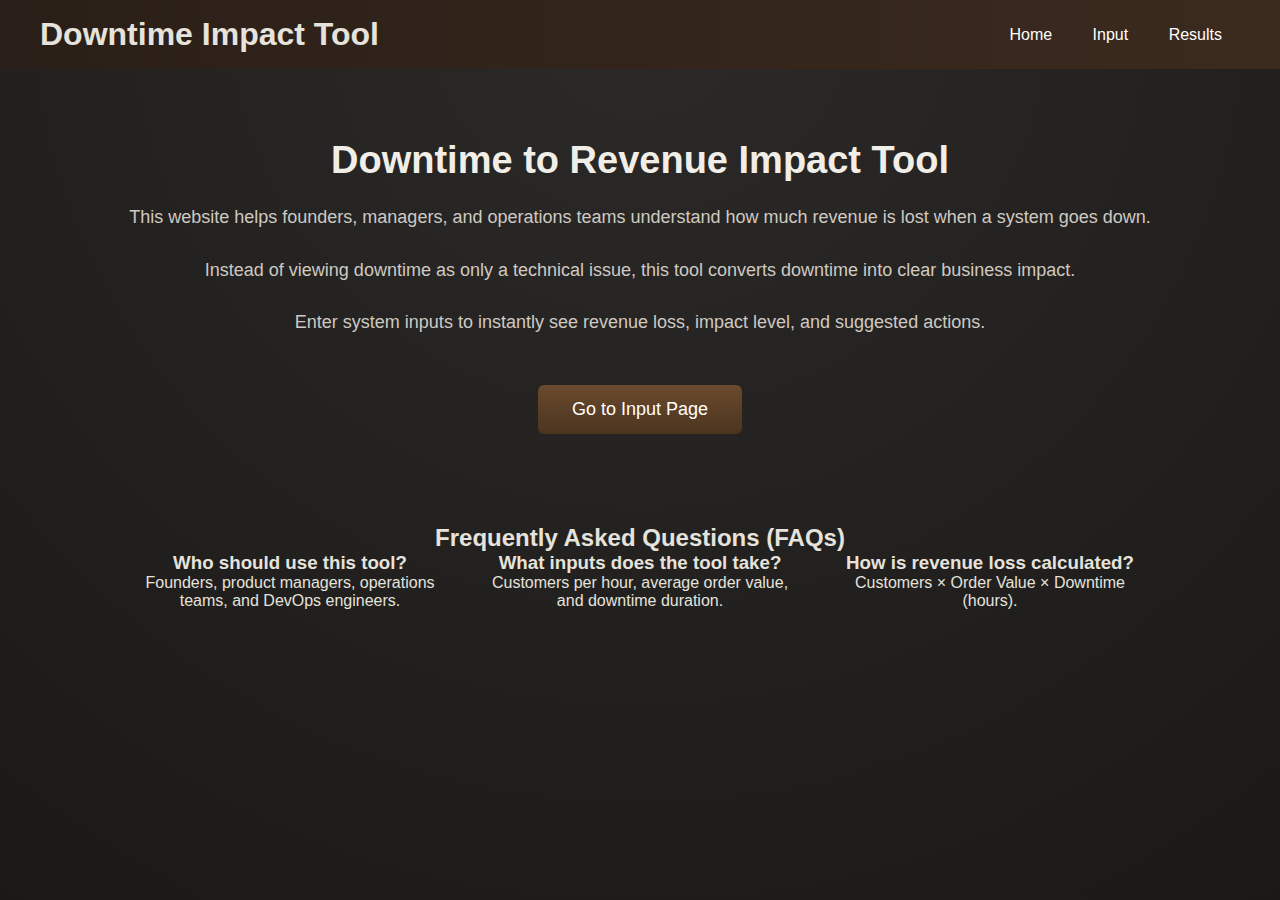
<file: index.html>
<!DOCTYPE html>
<html lang="en">
<head>
    <title>Downtime Impact Tool</title>
    <link rel="stylesheet" href="style.css">
</head>
<body>

<div class="navbar">
    <h1>Downtime Impact Tool</h1>
    <div>
        <a href="index.html">Home</a>
        <a href="input.html">Input</a>
        <a href="result.html">Results</a>
    </div>
</div>

<div class="container">
    <h1 class="main-title">Downtime to Revenue Impact Tool</h1>

    <p class="subtitle">
        This website helps founders, managers, and operations teams understand how much revenue is lost when a system goes down.
    </p>

    <p class="subtitle">
        Instead of viewing downtime as only a technical issue, this tool converts downtime into clear business impact.
    </p>

    <p class="subtitle">
        Enter system inputs to instantly see revenue loss, impact level, and suggested actions.
    </p>

    <a href="input.html" class="primary-btn">Go to Input Page</a>

    <!-- FAQ -->
    <section class="faq">
        <h2>Frequently Asked Questions (FAQs)</h2>

        <div class="faq-grid">
            <div>
                <h3>Who should use this tool?</h3>
                <p>Founders, product managers, operations teams, and DevOps engineers.</p>
            </div>

            <div>
                <h3>What inputs does the tool take?</h3>
                <p>Customers per hour, average order value, and downtime duration.</p>
            </div>

            <div>
                <h3>How is revenue loss calculated?</h3>
                <p>Customers × Order Value × Downtime (hours).</p>
            </div>
        </div>
    </section>
</div>

</body>
</html>
</file>
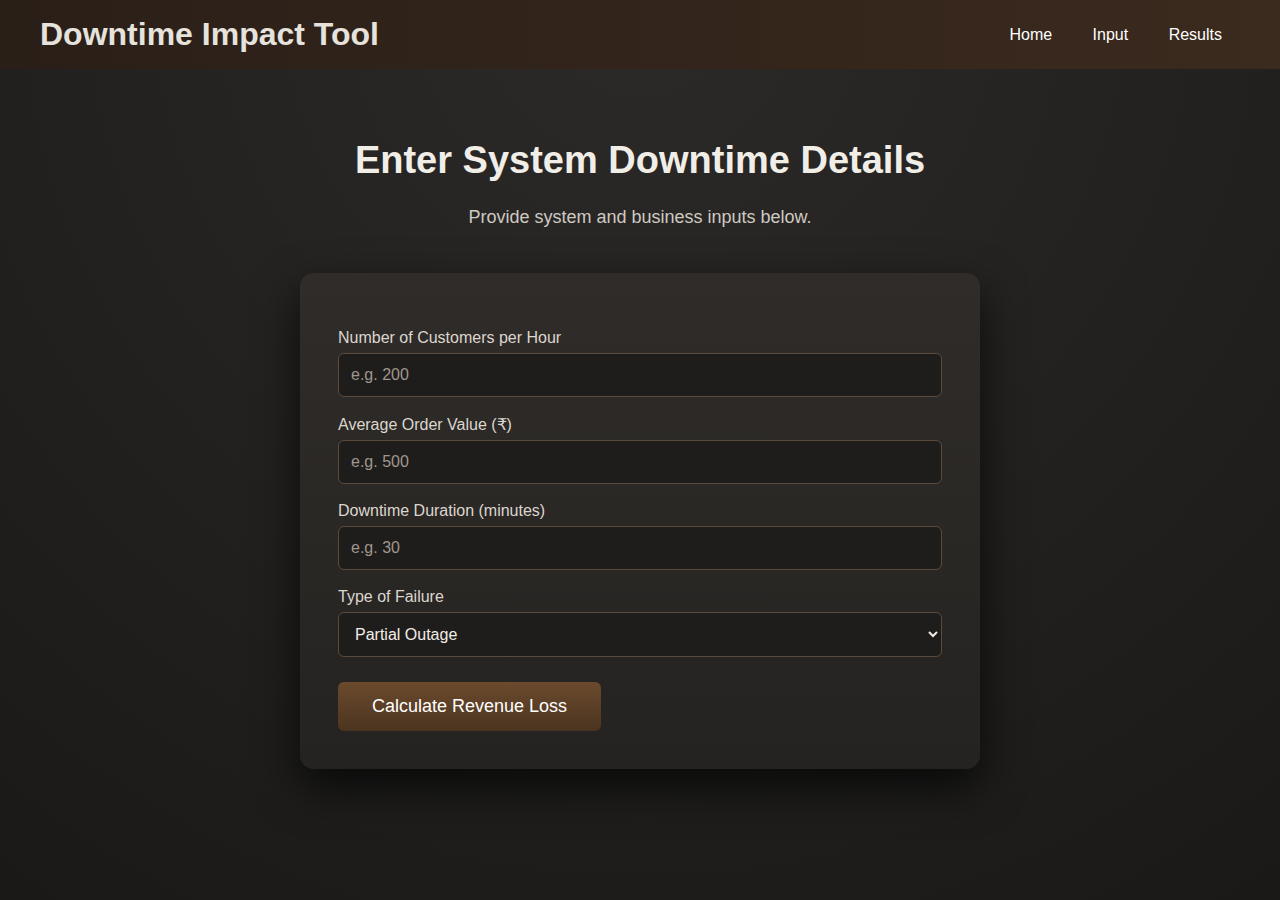
<file: input.html>
<!DOCTYPE html>
<html lang="en">
<head>
    <title>Input Details</title>
    <link rel="stylesheet" href="style.css">
</head>
<body>

<div class="navbar">
    <h1>Downtime Impact Tool</h1>
    <div>
        <a href="index.html">Home</a>
        <a href="input.html">Input</a>
        <a href="result.html">Results</a>
    </div>
</div>

<div class="container">
    <h1 class="main-title">Enter System Downtime Details</h1>
    <p class="subtitle">Provide system and business inputs below.</p>

    <div class="card">
        <label>Number of Customers per Hour</label>
        <input type="number" id="customers" placeholder="e.g. 200">

        <label>Average Order Value (₹)</label>
        <input type="number" id="orderValue" placeholder="e.g. 500">

        <label>Downtime Duration (minutes)</label>
        <input type="number" id="downtime" placeholder="e.g. 30">

        <label>Type of Failure</label>
        <select id="failureType">
            <option>Partial Outage</option>
            <option>Payment Failure</option>
            <option>Complete Outage</option>
        </select>

        <a class="primary-btn" onclick="calculateImpact()">Calculate Revenue Loss</a>
    </div>
</div>

<script src="script.js"></script>
</body>
</html>
</file>
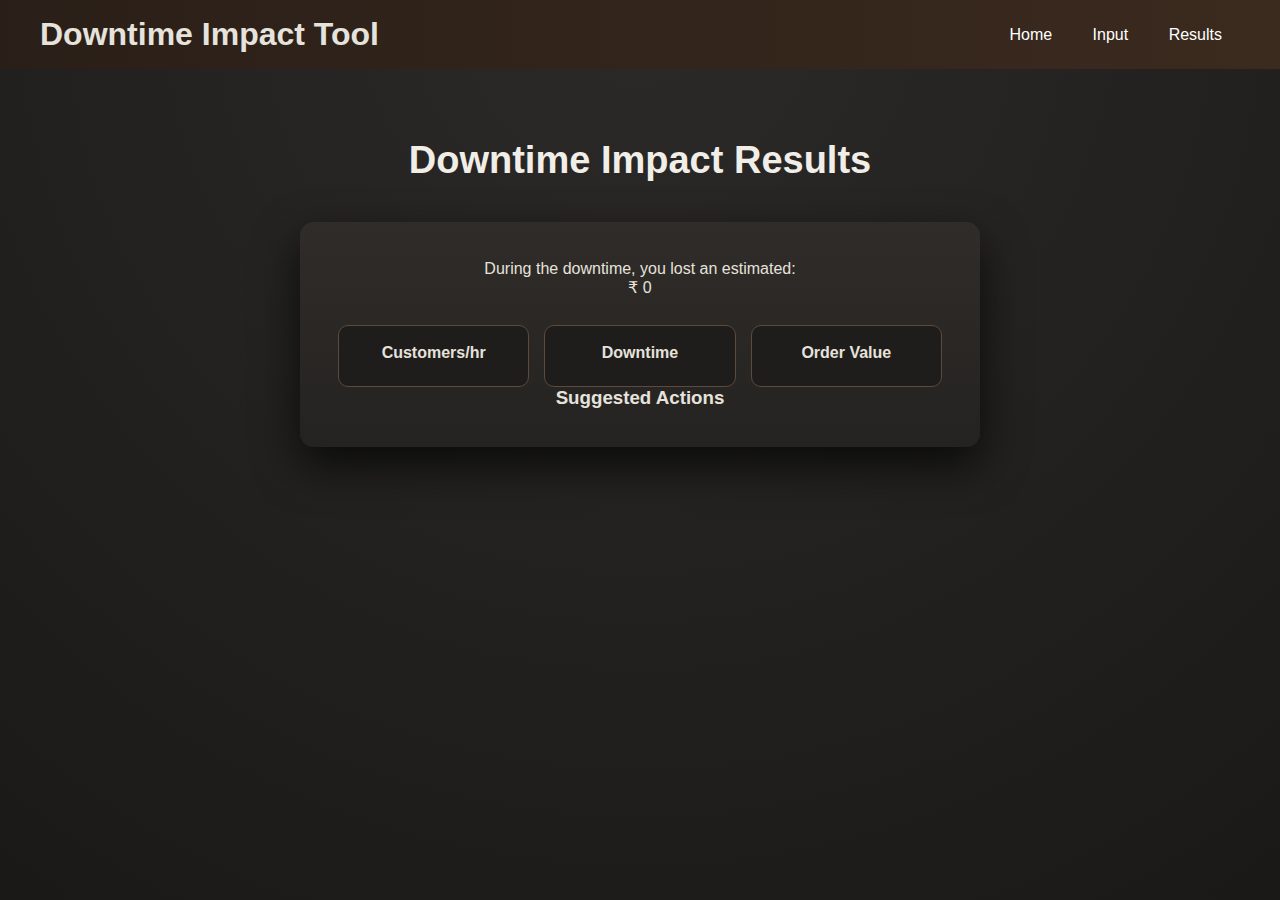
<file: result.html>
<!DOCTYPE html>
<html lang="en">
<head>
    <title>Results</title>
    <link rel="stylesheet" href="style.css">
</head>
<body>

<div class="navbar">
    <h1>Downtime Impact Tool</h1>
    <div>
        <a href="index.html">Home</a>
        <a href="input.html">Input</a>
        <a href="result.html">Results</a>
    </div>
</div>

<div class="container">
    <h1 class="main-title">Downtime Impact Results</h1>

    <div class="card" style="text-align:center">
        <p>During the downtime, you lost an estimated:</p>
        <div class="amount" id="revenue"></div>
        <div id="impactBadge"></div>

        <div class="stats">
            <div class="stat-box">
                <strong>Customers/hr</strong>
                <p id="customersStat"></p>
            </div>
            <div class="stat-box">
                <strong>Downtime</strong>
                <p id="downtimeStat"></p>
            </div>
            <div class="stat-box">
                <strong>Order Value</strong>
                <p id="orderStat"></p>
            </div>
        </div>

        <h3>Suggested Actions</h3>
        <p id="suggestions"></p>
    </div>
</div>

<script src="script.js"></script>
</body>
</html>
</file>
<file: style.css>
* {
    margin: 0;
    padding: 0;
    box-sizing: border-box;
    font-family: "Segoe UI", Arial, sans-serif;
}

body {
    background: radial-gradient(circle at top, #2b2a28, #1a1918);
    color: #e6e2dc;
    min-height: 100vh;
}


.navbar {
    background: linear-gradient(90deg, #2a1f18, #3b2a1e);
    padding: 16px 40px;
    display: flex;
    justify-content: space-between;
    align-items: center;
}

.navbar .logo {
    font-size: 22px;
    font-weight: bold;
    color: #f5f1eb;
}

.navbar ul {
    list-style: none;
    display: flex;
    gap: 30px;
}

.navbar ul li a {
    color: #e6e2dc;
    text-decoration: none;
    font-size: 16px;
}

.navbar ul li a:hover {
    color: #d4b483;
}


.container {
    max-width: 1100px;
    margin: 70px auto;
    text-align: center;
    padding: 0 20px;
}


.main-title {
    font-size: 38px;
    color: #f1ede7;
    margin-bottom: 20px;
}

.subtitle {
    font-size: 18px;
    color: #cfc9c2;
    line-height: 1.7;
    margin-bottom: 22px;
}


.primary-btn {
    display: inline-block;
    margin-top: 25px;
    padding: 14px 34px;
    background: linear-gradient(#6b4a2d, #4b341f);
    color: #ffffff;
    border-radius: 6px;
    text-decoration: none;
    font-size: 18px;
    border: none;
}

.primary-btn:hover {
    opacity: 0.9;
}


.card {
    background: linear-gradient(#2f2c29, #252321);
    max-width: 680px;
    margin: 40px auto;
    padding: 38px;
    border-radius: 14px;
    box-shadow: 0 18px 45px rgba(0,0,0,0.7);
    text-align: left;
}

.card h2 {
    text-align: center;
    margin-bottom: 28px;
    color: #f1ede7;
}

label {
    display: block;
    margin-top: 18px;
    font-weight: 500;
    color: #dcd6cf;
}

input, select {
    width: 100%;
    padding: 12px;
    margin-top: 6px;
    border-radius: 6px;
    border: 1px solid #5c4a3a;
    background: #1f1d1b;
    color: #f1ede7;
    font-size: 16px;
}

input::placeholder {
    color: #9f978f;
}

.form-row {
    display: flex;
    gap: 20px;
}

.form-row div {
    flex: 1;
}


.calculate-btn {
    margin-top: 32px;
    width: 100%;
    padding: 14px;
    background: linear-gradient(#6b4a2d, #4b341f);
    color: white;
    border: none;
    border-radius: 6px;
    font-size: 18px;
    cursor: pointer;
}

.calculate-btn:hover {
    opacity: 0.9;
}


.result-amount {
    font-size: 38px;
    text-align: center;
    margin: 22px 0;
    color: #f5c77a;
}

.impact-badge {
    display: inline-block;
    padding: 10px 24px;
    border-radius: 20px;
    font-weight: bold;
    margin: 10px auto;
    color: white;
}


.low {
    background: #4f6b4a;
}

.medium {
    background: #9c7c3c;
}

.high {
    background: #8a3f3f;
}


.stats {
    display: flex;
    justify-content: space-between;
    margin-top: 28px;
    gap: 15px;
}

.stat-box {
    flex: 1;
    background: #1f1d1b;
    padding: 18px;
    border-radius: 10px;
    text-align: center;
    border: 1px solid #5c4a3a;
}

.stat-box h4 {
    font-size: 14px;
    color: #b9b1a9;
}

.stat-box p {
    font-size: 22px;
    font-weight: bold;
    margin-top: 6px;
    color: #f1ede7;
}


.actions {
    margin-top: 30px;
}

.actions h3 {
    margin-bottom: 12px;
    color: #f1ede7;
}

.actions ul {
    padding-left: 20px;
}

.actions ul li {
    margin-bottom: 10px;
    color: #d1cbc4;
}


.faq {
    max-width: 1100px;
    margin: 90px auto;
    padding: 0 20px;
}

.faq-title {
    text-align: center;
    font-size: 28px;
    margin-bottom: 45px;
    color: #f1ede7;
}

.faq-grid {
    display: grid;
    grid-template-columns: repeat(auto-fit, minmax(300px, 1fr));
    gap: 30px;
}

.faq-item {
    background: linear-gradient(#2f2c29, #252321);
    padding: 24px;
    border-radius: 10px;
    box-shadow: 0 14px 35px rgba(0,0,0,0.6);
}

.faq-item h3 {
    margin-bottom: 10px;
    color: #f5c77a;
}


.footer {
    text-align: center;
    padding: 20px;
    font-size: 14px;
    color: #b9b1a9;
}

.navbar a,
.navbar a:link,
.navbar a:visited,
.navbar a:hover,
.navbar a:active,
.navbar a:focus {
    color: #ffffff !important;
    text-decoration: none;
}
.navbar a {
    margin: 0 18px;
}
</file>
